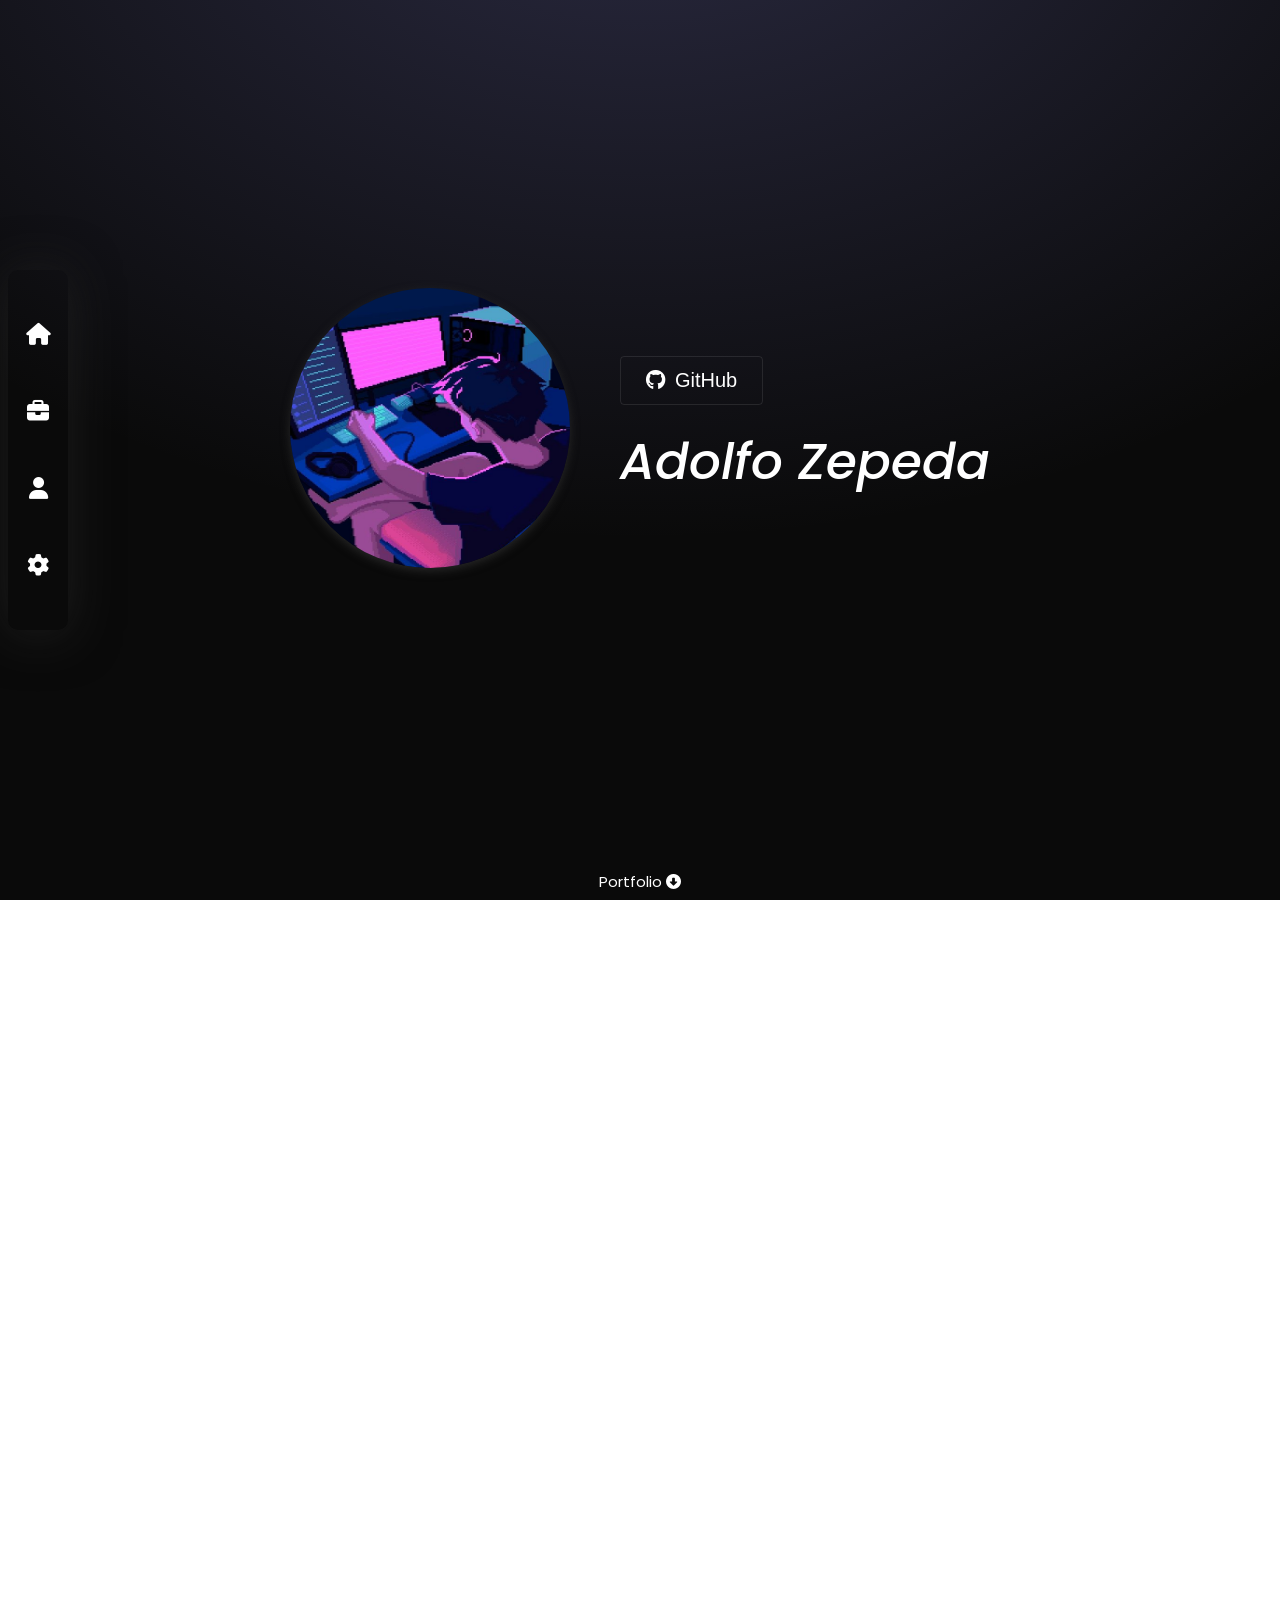
<file: index.html>
<!DOCTYPE html>
<html lang="en">

<head>
    <meta name="description" content="Front-End Portfolio by Adolfo Zepeda">
    <meta charset="UTF-8" />
    <meta name="viewport" content="width=device-width, initial-scale=1.0" />
    <title>PogoDev</title>
    <!--webicon-->
    <link rel="shortcut icon" href="images/favicon.webp" type="image/x-icon" />
    <!--import styles-->
    <link rel="stylesheet" href="styles/styles.css" />
    <!--script javascript-->
    <script src="script/script.js" defer></script>
    <!--fontawesome-->
    <link rel="stylesheet" href="https://cdnjs.cloudflare.com/ajax/libs/font-awesome/6.6.0/css/all.min.css"
        integrity="sha512-Kc323vGBEqzTmouAECnVceyQqyqdsSiqLQISBL29aUW4U/M7pSPA/gEUZQqv1cwx4OnYxTxve5UMg5GT6L4JJg=="
        crossorigin="anonymous" referrerpolicy="no-referrer" />
    <!--immport animations-->
    <link rel="stylesheet" href="https://cdnjs.cloudflare.com/ajax/libs/animate.css/4.1.1/animate.min.css" />
</head>

<body>
    <!--menu-->
    <header id="header" class="respmenu">
        <nav id="nav-menu">
            <a href="#init-info" class="header__btn" aria-label="Go Home"><i class="fa-solid fa-house"></i></a>
            <a href="#projects" class="header__btn" aria-label="Go Projects"><i class="fa-solid fa-briefcase"></i></a>
            <a href="#about__content" class="header__btn" aria-label="Go About"><i class="fa-solid fa-user"></i></a>
            <a href="#tools" class="header__btn" aria-label="Go Tools"><i class="fa-solid fa-gear fa-spin"></i></a>
        </nav>


    </header>

    <i class="fa-solid fa-xmark" id="xBtn"></i>
    <i class="fa-solid fa-bars" id="barsBtn"></i>

    <!--main-->
    <main>
        <!-- inicial -->
        <section id="init-info">
            <img src="images/weblogo.jpg" alt="web-icon" class="" />
            <article class="">
                <a href="https://github.com/adolfin07" target="_blank">
                    <button id="gitBtn">
                        <i class="fa-brands fa-github"></i>
                        GitHub
                    </button>
                </a>
                <h1>Adolfo Zepeda</h1>
            </article>
        </section>
        <!-- divisor -->
        <div class="main_divisor">
            <a href="#projects">
                <p>Portfolio <i class="fa-solid fa-circle-down fa-bounce"></i></p>
            </a>
        </div>

    </main>
    <!--projects-->
    <section id="projects">
        <div class="hidden">
            <article>
                <img alt="html-icon" src="images/languajes/html5.svg" />
                <img alt="sass-icon" src="images/languajes/sass.svg" />
                <img alt="javascript-icon" src="images/languajes/javascript.svg" />
            </article>
            <a target="_blank" href="https://adolfin07.github.io/cardValidator/">
                <img alt="proyect-img" src="/images/project1-mockup.jpg" />
                <span>
                    <i class="fa-solid fa-arrow-up-right-from-square"></i>
                </span>
            </a>
        </div>
        <div class="hidden">
            <article class="article2">
                <img alt="html-icon" src="images/languajes/html5.svg" />
                <img alt="sass-icon" src="images/languajes/sass.svg" />
                <img alt="javascript-icon" src="images/languajes/javascript.svg" />
            </article>
            <a target="_blank" href="https://adolfin07.github.io/PogoFuture/">
                <img alt="proyect-img" src="/images/project2-mockup.jpg" />
                <span>
                    <i class="fa-solid fa-arrow-up-right-from-square"></i>
                </span>
            </a>
        </div>
        <div class="hidden">
            <article>
                <img alt="html-icon" src="images/languajes/html5.svg" />
                <img alt="sass-icon" src="images/languajes/sass.svg" />
                <img alt="javascript-icon" src="images/languajes/javascript.svg" />
            </article>
            <a target="_blank" href="https://adolfin07.github.io/ReivajCell/">
                <img alt="proyect-img" src="/images/project3-mockup.jpg" />
                <span>
                    <i class="fa-solid fa-arrow-up-right-from-square"></i>
                </span>
            </a>
        </div>
        <div class="hidden">
            <article>
                <img alt="html-icon" src="images/languajes/html5.svg" />
                <img alt="css-icon" src="images/languajes/css.svg" />
                <img alt="javascript-icon" src="images/languajes/javascript.svg" />
            </article>
            <a target="_blank" href="https://adolfin07.github.io/VictorBurger/">
                <img alt="proyect-img" src="/images/project4-mockup.jpg" />
                <span>
                    <i class="fa-solid fa-arrow-up-right-from-square"></i>
                </span>
            </a>
        </div>
    </section>
    <!-- divisor -->
    <div class="divider" id="about">
        <p>About</p>
    </div>
    <!--about-->
    <section id="about" class="about">
        <div id="about__content" class="about__content">
            <div class="about__left hiddenLeft">
                <img class="img1web" src="images/img1.jpg" alt="web-icon">
            </div>
            <div class="about__right hiddenRight">
                <span class="spanRed">
                    Who am i?
                </span>
                <p class="title">I'm Adolfo Zepeda, systems engineering student, <br> Javascript lover💛,learning new
                    things,
                    21 years and culé, <br> visca barca💙❤️
                </p>
                <p class="whiteSubtitle">
                    I am still studying college but studying on my own technologies related <br> to frontend
                    development, I
                    like web development, challenges and working hard
                </p>
                <div class="about__footer">
                    <a href="https://www.instagram.com/adolfin07/" target="_blank">Find Me On IG<i
                            class="fa-brands fa-instagram"></i></a>
                </div>
            </div>

        </div>
    </section>
    <!--techs-->
    <div class="techs" id="tools">
        <div class="tech__div animate__animated">
            <img src="images/techs/git.svg" alt="">
        </div>
        <div class="tech__div animate__animated">
            <img src="images/techs/github-dark.svg" alt="">
        </div>
        <div class="tech__div animate__animated">
            <img src="images/techs/windows.svg" alt="">
        </div>
        <div class="tech__div animate__animated">
            <img src="images/techs/vscode.svg" alt="">
        </div>
        <div class="tech__div animate__animated">
            <img src="images/techs/canva.svg" alt="">
        </div>
        <div class="tech__div animate__animated">
            <img src="images/languajes/css.svg" alt="">
        </div>
        <div class="tech__div animate__animated">
            <img src="images/languajes/html5.svg" alt="">
        </div>
        <div class="tech__div animate__animated">
            <img src="images/languajes/javascript.svg" alt="">
        </div>
        <div class="tech__div animate__animated">
            <img src="images/languajes/sass.svg" alt="">
        </div>
        <div class="tech__div animate__animated">
            <img src="images/languajes/astro_dark.svg" alt="">
        </div>
    </div>
    <!--footer-->
    <footer class="footer">
        <div class="footer_left">
            <p class="p1"> &copy; AdolfoZepeda</p>
            <p class="p2">2025</p>
            <p class="p3">Derechos Reservados </p>

        </div>
        <div class="footer_right">
            <a href="https://www.instagram.com/adolfin07/" target="_blank">Instagram</a>
            <a href="https://www.linkedin.com/in/adolfo-zepeda-2379352b2/" target="_blank">Linkedin</a>
            <a href="https://github.com/adolfin07" target="_blank">GitHub</a>
        </div>
    </footer>


    <div id="backspan" class="background">

    </div>
</body>

</html>
</file>
<file: styles/styles.css>
@import url("https://fonts.googleapis.com/css2?family=Poppins:ital,wght@0,100;0,200;0,300;0,400;0,500;0,600;0,700;0,800;0,900;1,100;1,200;1,300;1,400;1,500;1,600;1,700;1,800;1,900&display=swap");
:root {
  --background: #18181B;
  --hover: #161616;
  --color: #fff;
  --border: solid 1px rgb(26, 26, 26);
  --shadow: 0px 3px 10px #272727;
  --box-shadow: 2px 2px 4px 0px whitesmoke;
  --pink-: #6231BE;
}

* {
  box-sizing: border-box;
  scroll-behavior: smooth;
}

html {
  overflow-x: hidden;
  font-size: 10px;
}

body {
  display: flex;
  flex-direction: column;
  height: 100vh;
  width: 100vw;
  margin: 0;
  padding: 0;
  color: var(--color);
  font-family: "Poppins", Arial, Helvetica, sans-serif;
  align-items: center;
  justify-items: center;
  overflow-x: hidden;
}

/*header*/
header {
  position: fixed;
  justify-content: space-between;
  display: flex;
  align-items: center;
  top: 50%;
  transform: translate(-50%, -50%);
  left: 3%;
  width: 60px;
  height: 35%;
  padding: 0px 0px 0px 0px;
  border-radius: 10px;
  z-index: 100;
  box-shadow: 0px 3px 50px rgba(39, 39, 39, 0.6784313725);
  transition: all 300ms linear;
}
header nav {
  display: flex;
  flex-direction: column;
  width: 100%;
  align-items: center;
  gap: 30px;
}
header nav a {
  text-decoration: none;
  color: var(--color);
  font-size: 22px;
  transition: all 300ms ease;
  width: 100%;
  text-align: center;
  padding: 7px 0px;
}
header nav a:hover {
  color: var(--pink-);
  transform: translateX(10%);
}
header button {
  width: 40px;
  height: 40px;
  color: var(--color);
  border: none;
  background: transparent;
  cursor: pointer;
  border-radius: 4px;
}
header button i {
  font-size: 20px;
  color: var(--color);
  transition: all 300ms ease;
}
header button i:hover {
  color: #f80d53;
}

/*main*/
main {
  display: flex;
  flex-direction: column;
  width: 100vw;
  max-width: 1200px;
  align-items: center;
  scroll-snap-align: start;
}
main #init-info {
  display: flex;
  width: 100%;
  min-height: 95vh;
  justify-content: center;
  align-items: center;
  gap: 50px;
}
main #init-info img {
  width: 280px;
  border-radius: 50%;
  height: 280px;
  box-shadow: var(--shadow);
  animation-duration: 2s;
}
main #init-info article {
  display: flex;
  flex-direction: column;
  align-items: start;
  gap: 20px;
}
main #init-info article a {
  text-decoration: none;
}
main #init-info article #gitBtn {
  padding: 12px 25px;
  color: var(--color);
  border: 1px solid rgba(255, 255, 255, 0.096);
  background: transparent;
  cursor: pointer;
  border-radius: 4px;
  display: flex;
  align-items: center;
  justify-content: center;
  gap: 10px;
  font-size: 20px;
  transition: all 300ms ease;
}
main #init-info article #gitBtn:hover {
  color: var(--background);
  background: var(--color);
}
main #init-info article h1 {
  font-size: 50px;
  margin: 0;
  font-style: italic;
  font-weight: 500;
}
main a {
  text-decoration: none;
  color: var(--color);
}
main .main_divisor a {
  font-size: 1.5rem;
}

/*projects*/
#projects {
  max-width: 1220px;
  display: flex;
  flex-wrap: wrap;
  justify-content: center;
  padding-top: 80px;
  margin-bottom: 0px;
  border-top: 50px;
  gap: 50px;
}
#projects div {
  display: flex;
  flex-direction: column;
  width: 40%;
  height: 300px;
  margin-bottom: 100px;
}
#projects article {
  width: 250px;
  margin-left: 15px;
  height: 45px;
  min-height: 45px;
  border: var(--border);
  box-shadow: 1px 2px 2px 2px rgba(255, 255, 255, 0.178);
  border-top-left-radius: 12px;
  border-top-right-radius: 12px;
  cursor: default;
  display: flex;
  justify-content: start;
  align-items: center;
  gap: 20px;
  font-size: 25px;
  padding: 0px 0px 0px 15px;
  background-color: var(--hover);
}
#projects article img {
  height: 55%;
}
#projects a {
  width: 100%;
  height: 100%;
  display: flex;
  align-items: center;
  justify-content: center;
  position: relative;
  border-radius: 6px;
  overflow: hidden;
}
#projects a img {
  width: 100%;
  height: 100%;
  box-shadow: var(--shadow);
}
#projects a span {
  position: absolute;
  width: 100%;
  height: 100%;
  left: 0;
  top: 0;
  background-color: rgba(0, 0, 0, 0.678);
  color: white;
  display: flex;
  align-items: center;
  justify-content: center;
  font-size: 25px;
  opacity: 0;
  transition: all 0.5s ease;
}
#projects a:hover span {
  opacity: 1;
}

/*divider*/
.divider {
  position: relative;
  display: flex;
  align-items: center;
  justify-content: center;
  width: 40%;
  height: 1px;
  background-color: var(--color);
  margin-bottom: 60px;
  scroll-margin-top: 120px;
  border-top: 1px solid var(--color);
}
.divider p {
  position: absolute;
  top: -50px;
  padding: 0px 20px;
  font-size: 1.7rem;
  color: var(--color);
}

/*about*/
.about {
  width: 100vw;
  display: flex;
  align-items: center;
  justify-content: center;
}
.about .about__content {
  display: flex;
  flex-direction: row;
  align-items: center;
  justify-content: center;
  gap: 5rem;
  width: 60%;
  height: 100vh;
}
.about .about__content .about__right {
  display: flex;
  flex-direction: column;
  justify-content: center;
}
.about .about__content .about__right span {
  font-size: 1.5rem;
  margin-bottom: 1.5rem;
  font-size: 2rem;
  color: #f80d53;
}
.about .about__content .about__right .title {
  font-size: 2rem;
  margin-bottom: 1.5rem;
  animation: fluido 3s ease-in-out infinite;
  background: linear-gradient(-45deg, #6231BE, rgba(124, 87, 145, 0.6901960784), #f80d53);
  background-size: 300%;
  -webkit-background-clip: text;
  background-clip: text;
  -webkit-text-fill-color: transparent;
}
.about .about__content .about__right p {
  font-size: 1.3rem;
  margin-bottom: 2.5rem;
}
.about .about__content .about__right a {
  color: var(--background);
  font-size: 1.5rem;
  text-decoration: none;
  background-color: var(--color);
  width: 35%;
  text-align: center;
  padding: 1rem 1.5rem;
  border-radius: 3px;
  transition: all 300ms ease;
}
.about .about__content .about__right a i {
  margin-left: 0.5rem;
}
.about .about__content .about__right a:hover {
  color: var(--black-);
  border: var(--color);
  background-color: #f80d53;
}

/*techs*/
.techs {
  padding: 10rem 1rem;
  display: flex;
  flex-wrap: wrap;
  justify-content: center;
  gap: 50px;
  width: 100%;
  gap: 2rem;
  -webkit-backdrop-filter: blur(5px);
          backdrop-filter: blur(5px);
  max-width: 900px;
}
.techs div {
  padding: 45px;
  border-radius: 5px;
  transition: all 250ms linear;
}
.techs div img {
  width: 50px;
  height: 50px;
  transition: all 250ms linear;
}
.techs div:hover {
  box-shadow: 0px 3px 40px rgba(39, 39, 39, 0.9921568627);
}

/*footer*/
.footer {
  background-color: var(--shadow);
  color: white;
  display: flex;
  justify-content: space-evenly;
  padding: 3rem 0;
  width: 100%;
  box-shadow: 1px 1px 15px rgba(245, 245, 245, 0.288);
  position: relative;
}
.footer .footer_left {
  display: flex;
  width: 20%;
  justify-content: center;
  align-items: center;
}
.footer .footer_left p {
  border-right: 1px solid var(--color);
  margin-right: 10px;
  padding-right: 5px;
  pointer-events: none;
  color: var(--color);
}
.footer .footer_left a {
  color: var(--color);
  text-decoration: none;
  font-size: 1.2rem;
}
.footer .footer_right {
  width: 30%;
  display: flex;
  justify-content: space-evenly;
  align-items: center;
}
.footer .footer_right a {
  text-decoration: none;
  color: var(--color);
  transition: all 300ms ease;
}
.footer .footer_right a:hover {
  border-bottom: 1px solid var(--color);
}

.hidden {
  opacity: 0;
  filter: blur(5px);
  transform: translateX(-100%);
  transition: all 2s;
}

.show {
  opacity: 1;
  filter: blur(0);
  transform: translateX(0);
}

.background {
  position: absolute;
  top: 0;
  z-index: -1;
  width: 100vw;
  height: 100vh;
  /* Equivalente a bg-neutral-950 */
  background: radial-gradient(ellipse 80% 80% at 50% -20%, rgba(120, 119, 198, 0.3), rgba(255, 255, 255, 0));
  background-color: #0a0a0a;
}

#barsBtn {
  display: none;
  font-size: 4rem;
  position: absolute;
  left: 3rem;
  top: 3rem;
  z-index: 9999;
}

#xBtn {
  display: none;
  font-size: 4rem;
  position: absolute;
  left: 3rem;
  top: 3rem;
  z-index: 9999;
}

::-webkit-scrollbar {
  width: 7px;
  height: 5px;
}

::-webkit-scrollbar-track {
  background: var(--background);
}

/* Color y estilo del thumb (la barra desplazable) */
::-webkit-scrollbar-thumb {
  background: var(--color);
  border-radius: 5px;
}

/* Cambiar el color del thumb al pasar el cursor */
::-webkit-scrollbar-thumb:hover {
  background: var(--pink-);
}

/*transitions Js with Sass responsive*/
.hiddenLeft {
  opacity: 0;
  filter: blur(5px);
  transform: translateX(-100%);
  transition: all 1s;
}

.showLeft {
  opacity: 1;
  filter: blur(0);
  transform: translateX(0);
}

.hiddenRight {
  opacity: 0;
  filter: blur(5px);
  transform: translateX(100%);
  transition: all 1s;
}

.showRight {
  opacity: 1;
  filter: blur(0);
  transform: translateX(0);
}

@keyframes fluido {
  0% {
    background-position: 0 50%;
  }
  50% {
    background-position: 100% 50%;
  }
  100% {
    background-position: 0 50%;
  }
}
@media screen and (max-width: 1440px) {
  header {
    height: 40%;
  }
  #projects div {
    margin-bottom: 50px;
  }
  #projects {
    padding-top: 65px;
    border-top: 30px;
    gap: 30px;
  }
  .img1web {
    width: 90%;
  }
}
@media screen and (max-width: 1024px) {
  main #init-info img {
    width: 250px;
    height: 250px;
  }
  header {
    top: 50%;
    left: -10%;
    height: 45%;
  }
  header nav {
    height: 100%;
    justify-content: space-evenly;
  }
  #barsBtn {
    display: block;
  }
  #xBtn {
    display: none;
  }
  .about .about__content {
    width: 80%;
    gap: 0;
  }
  .about .about__content .about__right span {
    margin-bottom: 0.5rem;
    font-size: 1.9rem;
  }
  .about .about__content .about__right .title {
    font-size: 1.8rem;
    margin-bottom: 1.2rem;
  }
  .footer .footer_left {
    width: 35%;
  }
}
@media screen and (max-width: 768px) {
  header {
    top: 1%;
    bottom: 1%;
    left: -100%;
    transform: translate(0, 0);
    width: 100%;
    height: 100%;
    transition: all 250ms linear;
    -webkit-backdrop-filter: blur(5px);
            backdrop-filter: blur(5px);
  }
  header nav a {
    font-size: 30px;
    transition: all 300ms ease;
    width: 10%;
  }
  header nav a i {
    text-shadow: 2px 2px 10px #36248a;
  }
  #projects {
    gap: 30px;
  }
  #projects a {
    height: 70%;
  }
  #projects div {
    width: 45%;
    height: 300px;
    margin-bottom: 30px;
  }
  .about .about__content {
    flex-direction: column;
    gap: 50px;
  }
  .img1web {
    width: 80%;
  }
  .showLeft {
    display: flex;
    align-items: center;
    justify-content: center;
  }
  .techs div {
    padding: 35px;
    border-radius: 5px;
    transition: all 250mslinear;
  }
}
@media screen and (max-width: 425px) {
  main #init-info {
    flex-direction: column;
  }
  main #init-info article {
    justify-content: center;
    align-items: center;
  }
  #projects {
    gap: 20px;
  }
  #projects div {
    display: flex;
    flex-direction: column;
    width: 85%;
    margin-bottom: 0px;
  }
  .techs div {
    padding: 30px;
  }
  .techs div img {
    width: 40px;
    height: 40px;
  }
  .footer {
    flex-direction: column-reverse;
    justify-content: center;
    align-items: center;
  }
  .footer .footer_left {
    width: 85%;
  }
  .footer .footer_right {
    width: 85%;
  }
  .footer .footer_right a {
    width: 33%;
    text-align: center;
  }
  .footer .footer_left p {
    margin-right: 7px;
    padding-right: 3px;
    width: 33%;
    height: 50%;
    display: flex;
    justify-content: center;
    align-items: center;
    text-align: center;
    border: none;
  }
  .divider {
    width: 60%;
  }
}
@media screen and (max-width: 375px) {
  main #init-info article h1 {
    font-size: 40px;
  }
  #projects div {
    width: 90%;
  }
  .divider {
    width: 70%;
  }
}
@media screen and (max-width: 320px) {
  main #init-info img {
    width: 220px;
    height: 220px;
  }
  main #init-info article h1 {
    font-size: 35px;
  }
  #projects div {
    width: 95%;
  }
  #projects a {
    height: 65%;
  }
  .techs div {
    padding: 20px;
  }
  .footer .footer_left p {
    font-size: 10px;
  }
}
.hidden {
  display: none;
}

.openNav {
  left: 0%;
}/*# sourceMappingURL=styles.css.map */
</file>
